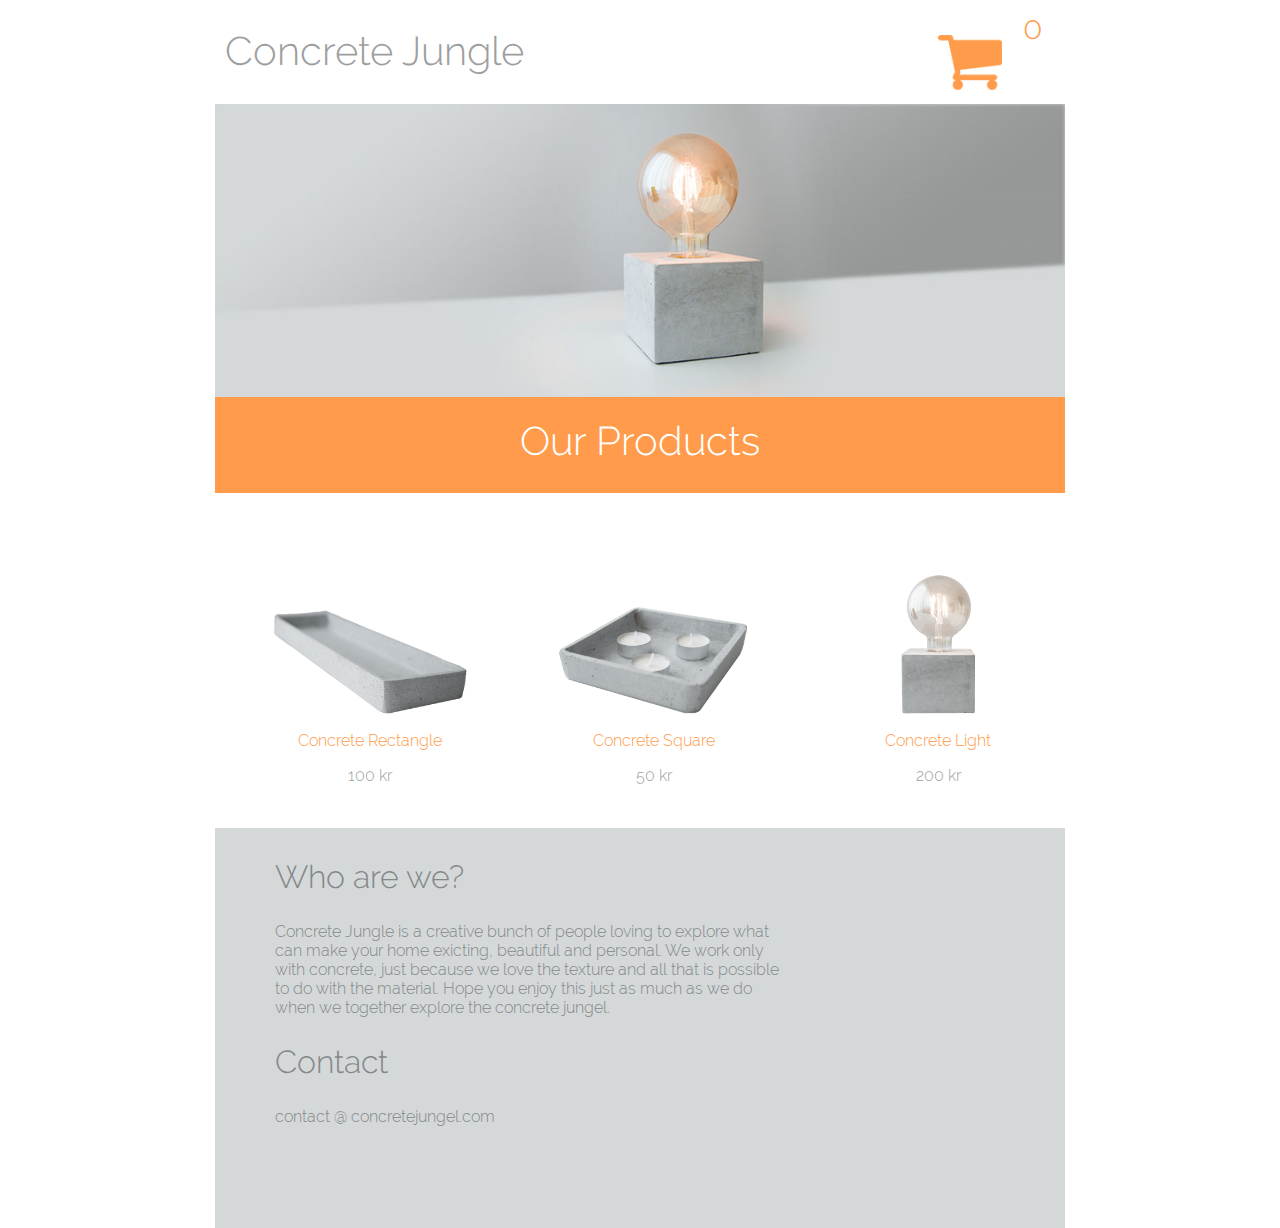
<file: index.html>
<!doctype html>
<html>
<head>
<meta charset="utf-8">
<title>Concrete Jungle</title>
<link rel="stylesheet" type="text/css" href="Mobile.css">
    <meta name="viewport" content="width=device-width, initial-scale=1.0">
</head>

<body>
	<div id="pageContent" class="centerPositioning">
	<header>
        <a href="index.html"><h1 class="textClass" id="headerConcrete"> Concrete Jungle </h1></a>
        <a href="cartPage.html"><img id="shoppingCart" src="shoppingCartOrangeSmall.gif" alt="Cart" ></a>
        <p class="orangeColor" id="itemsInCart"> 0 </p>
    </header>

            <img id= "wallpaperSmall" class="wallpaper" src="wallpaperSmallOrange.jpg" alt="Concrete lamp">
            <img id="wallpaperBig" class="wallpaper" src="orangeLampa.jpg" alt="Concrete lamp">

	
    <section class="orangeColor">
    	<h2 id="productHeader" class="textClass"> Our Products </h2>
    </section>
    
   
    <div class="centerPositioning mainDiv">
        <div class="ProductBlocks">
         <!--Product one//-->
            <a  href="productpage.html">
                <img class="productImageIndex productImage centerPositioning" id="product1" src="rectangleBackground.png" alt="Concrete rectangular block for candles" >
                <h3 class="textClass smallText orangeColor"> Concrete Rectangle </h3>
                <p class="textClass smallText"> 100 kr </p>
            </a>
        </div>
        
         <div class="ProductBlocks">
             <!--Product two//-->
            <img class="productImageIndex productImage centerPositioning" id="product2" src="squareBackground.png" alt="Concrete square block for candles" >
            <h3 class="textClass smallText orangeColor"> Concrete Square </h3>
            <p class="textClass smallText"> 50 kr </p>
        </div>
        
         <div class="ProductBlocks">
             <!--Product three//-->
            <img class="productImageIndex productImage centerPositioning" id="product3" src="lampBackground.png" alt="Concrete square lamp" >
            <h3 class="textClass smallText orangeColor"> Concrete Light </h3>
            <p class="textClass smallText"> 200 kr </p>
        </div>
    </div>
   
    
    <footer>
    	<h2 class="footerClass footerHeader" id="footerHeader"> Who are we? </h2>
        <p class="footerClass footerText" id="footerText"> Concrete Jungle is a creative bunch of people loving to explore what can make your home exicting, beautiful and personal. We work only with concrete, just because we love the texture and all that is possible to do with the material. Hope you enjoy this just as much as we do when we together explore the concrete jungel. </p>
        <h2 class="footerClass footerHeader"> Contact </h2>
        <p class="footerClass footerText" id="contactFooter"> contact @ concretejungel.com </p>
       
    
 
    </footer>
     </div>

</body>
</html>
</file>
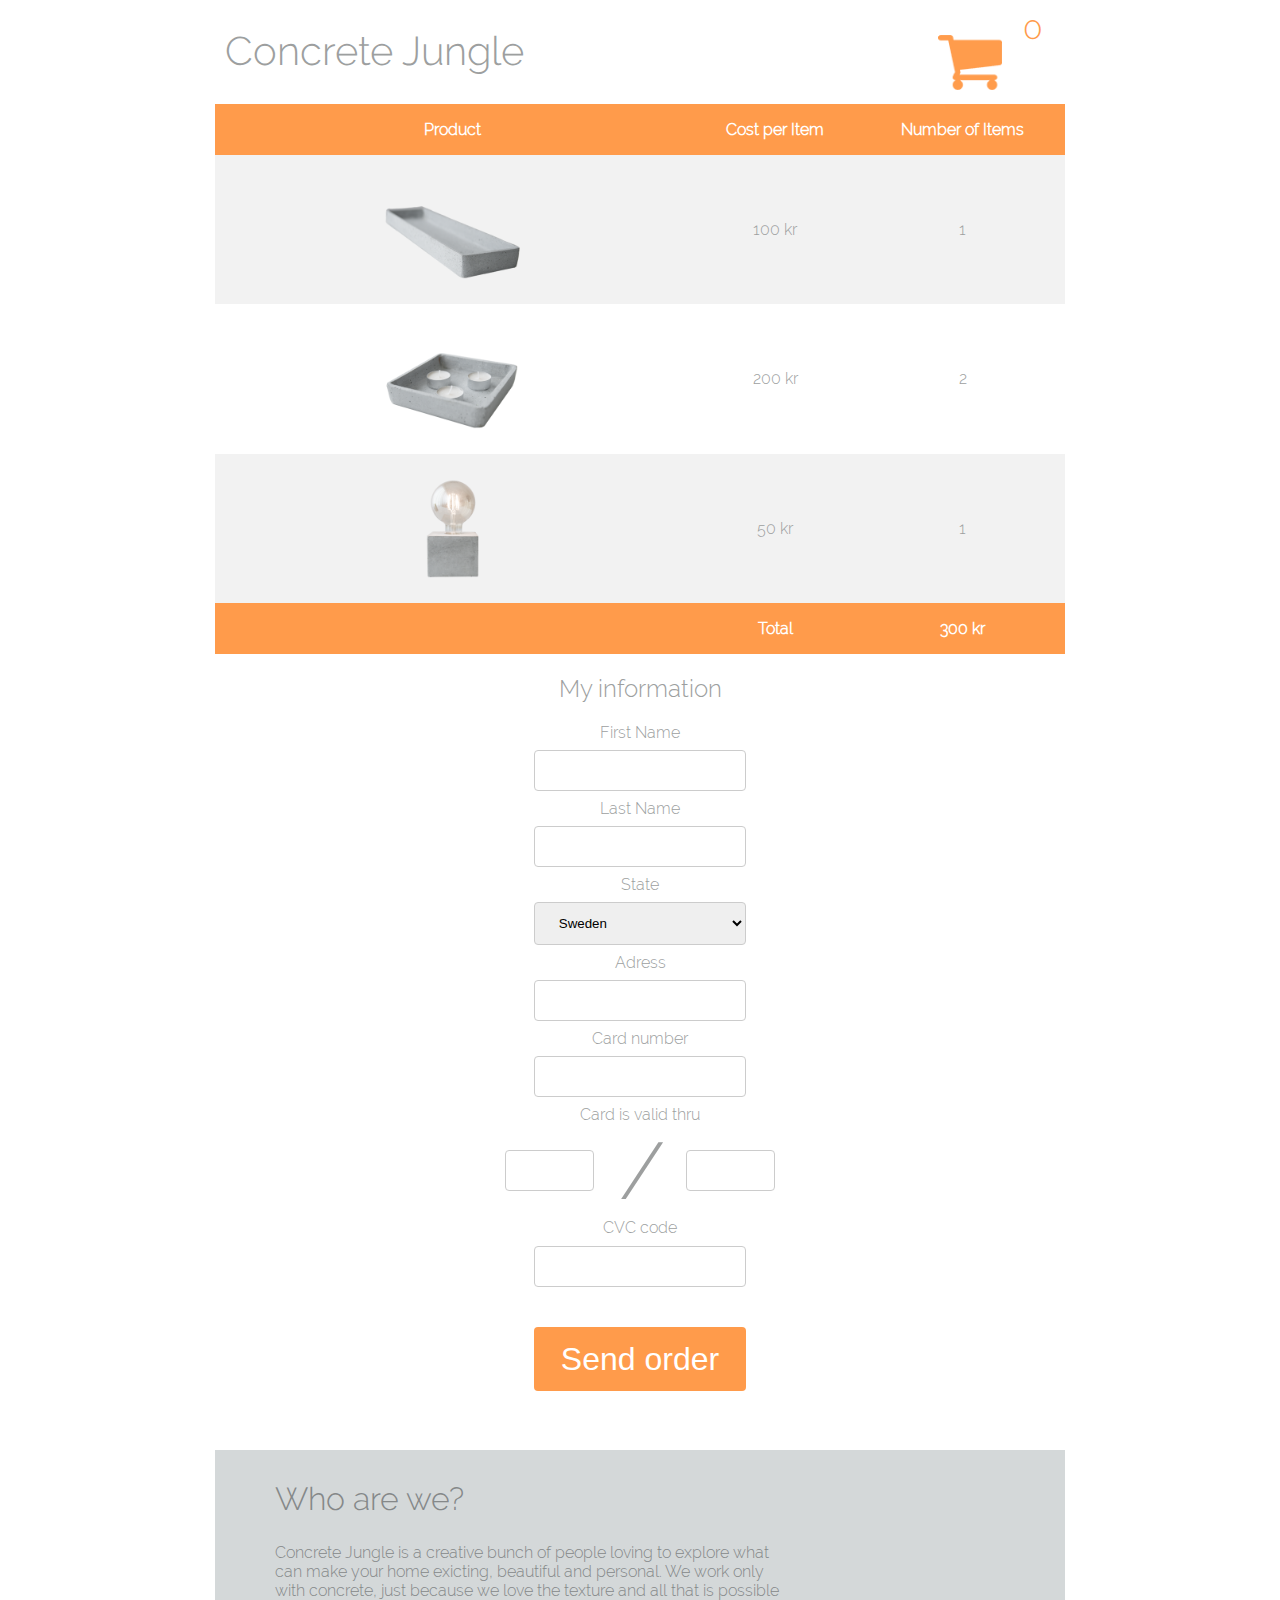
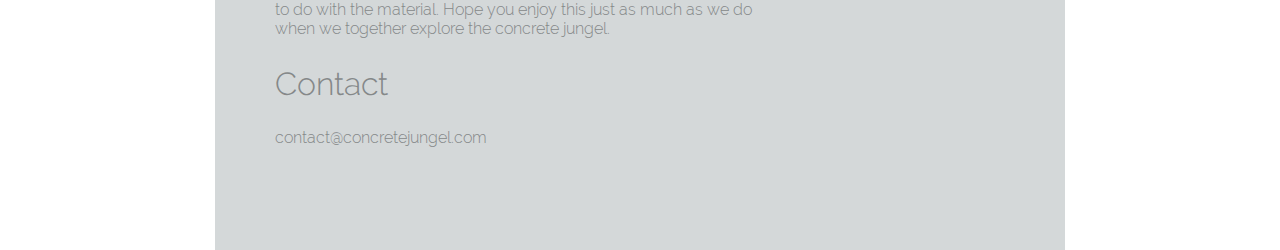
<file: cartPage.html>
<!doctype html>
<html>
<head>
<meta charset="utf-8">
<title>Concrete Jungle - Cart</title>
<link rel="stylesheet" type="text/css" href="Mobile.css">
    <meta name="viewport" content="width=device-width, initial-scale=1.0">
</head>

<body>
<div id="pageContent" class="centerPositioning">
    <header>
        <a href="index.html"><h1 class="textClass" id="headerConcrete"> Concrete Jungle </h1></a>
        <a href="cartPage.html"><img alt="Cart" id="shoppingCart" src="shoppingCartOrangeSmall.gif"></a>
        <p class="orangeColor" id="itemsInCart"> 0 </p>
    </header>
        
        <table class="textClass">
            <tr>
                <th>Product</th>
                <th>Cost per Item</th>
                <th>Number of Items</th>
            </tr>
            <tr>
            <td><a href="productpage.html"><img alt="Concrete rectangle block for candles" class="centerPositioning productsInTable" id="product1" src="rectangleBackground.png"> </a></td>
                <td>100 kr</td>
                <td>1</td>
             </tr>
             <tr>
                <td><img alt="Concrete square block for candles" class="centerPositioning productsInTable" id="product2" src="squareBackground.png"></td>
                <td>200 kr</td>
                <td>2</td>
             </tr>
             <tr>
                <td><img alt="Concrete lamp" class="centerPositioning productsInTable" id="product3" src="lampBackground.png"></td>
                <td>50 kr</td>
                <td>1</td>
             </tr>
             <tr>
                <th></th>
                <th>Total</th>
                <th>300 kr</th>
            </tr>
        </table>
        
        <h2 class="textClass"> My information </h2>
        
        <form class="textClass">
            <label>First Name </label><br>
            <input type="text" id="firstName"><br>
        
            <label>Last Name </label><br>
            <input type="text" id="lastName"><br>
        
            <label>State</label><br>
            <select id="country" name="country">
              <option value="sweden">Sweden</option>
              <option value="germany">Germany</option>
              <option value="UK">UK</option>
              <option value="usa">USA</option>
            </select><br>
            
            <label> Adress </label><br>
            <input type="text" id="formAdress"><br>
            
            <label> Card number </label><br>
            <input type="text" id="formCardNumber"><br>
            
            <label> Card is valid thru </label><br>
            
            <div class="validThruInlineing">
            <input class="numberForm validThruInlineing formCardNumber" type="number" id="formCardNumber1">
            <p class="validThruInlineing" id="breakValidThrou"> &nbsp/ </p>
            <input class="numberForm validThruInlineing formCardNumber" type="number" id="formCardNumber2"><br>
            </div>
    
            
            <label> CVC code</label><br>
            <input class="numberForm"  type="number" id="formCVC"><br>
            
          
            <input type="submit" class="middleText" id="sendOrderButton" value="Send order">
        </form>
        
        <footer>
            <h2 class="footerClass footerHeader"> Who are we? </h2>
            <p class="footerClass footerText smallText"> Concrete Jungle is a creative bunch of people loving to explore what can make your home exicting, beautiful and personal. We work only with concrete, just because we love the texture and all that is possible to do with the material. Hope you enjoy this just as much as we do when we together explore the concrete jungel. </p>
            <h2 class="footerClass footerHeader"> Contact </h2>
            <p class="footerClass footerText smallText"> contact@concretejungel.com </p>
            
     
        </footer>
    </div>
</body>
</html>
</file>
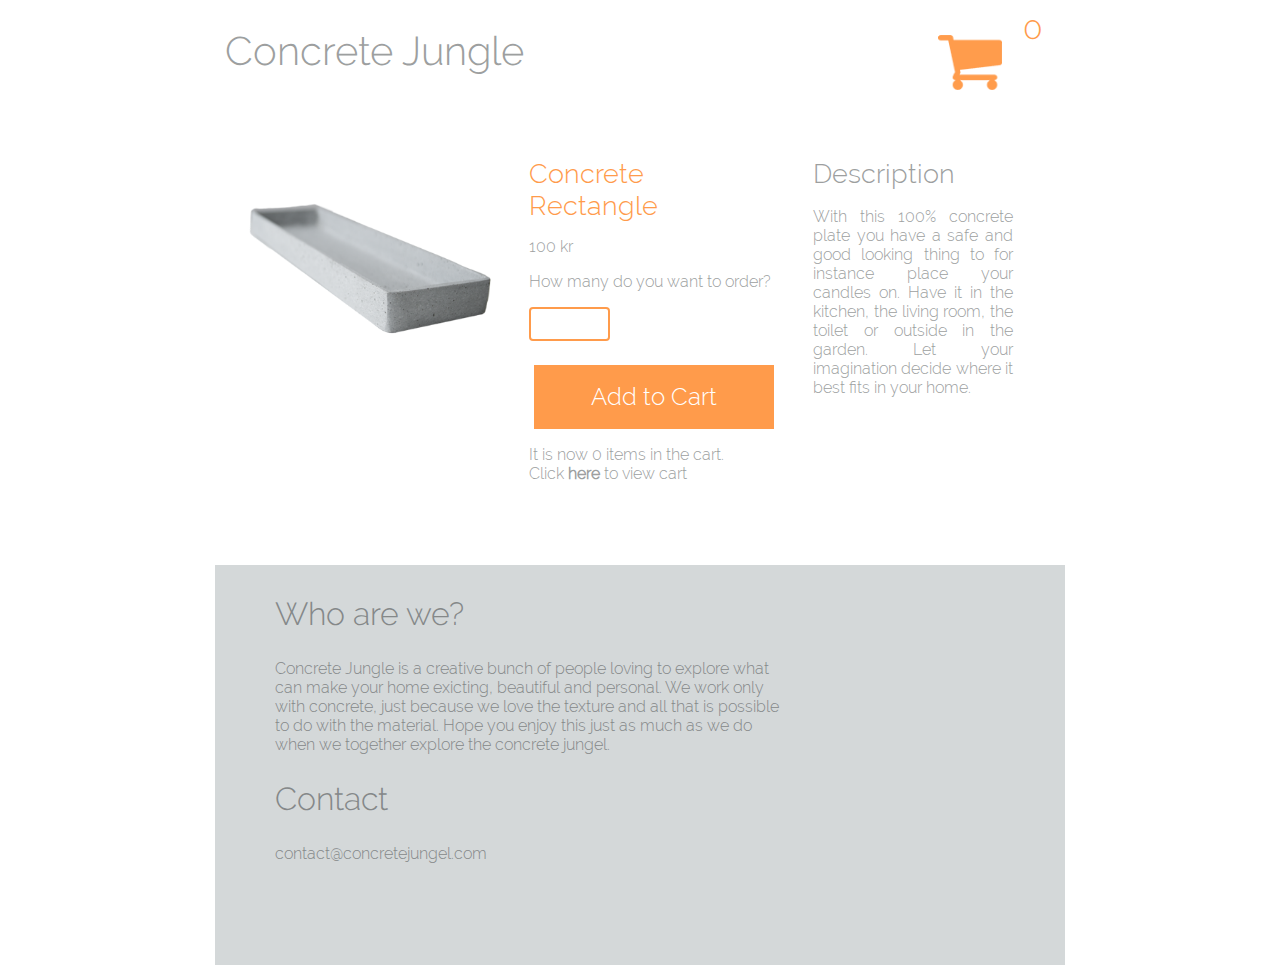
<file: productpage.html>
<!doctype html>
<html>
<head>
<meta charset="utf-8">
<title>Concrete Jungle - Rectangle</title>
<link rel="stylesheet" type="text/css" href="Mobile.css">
    <meta name="viewport" content="width=device-width, initial-scale=1.0">
</head>

<body>
<div id="pageContent" class="centerPositioning">
    <header>
        <a href="index.html"><h1 class="textClass" id="headerConcrete"> Concrete Jungle </h1></a>
        <a href="cartPage.html"><img alt="cart" id="shoppingCart" src="shoppingCartOrangeSmall.gif"></a>
        <p class="orangeColor" id="itemsInCart"> 0 </p>
    </header>
    <div class="centerPositioning mainDiv" id="productPageMargins">
        <img alt="Concrete rectangle block for candles" class="productImage ProductBlocks centerPositioning positionFirstPageProducts" id="product1" src="rectangleBackground.png">
        
        <div class="ProductBlocks" id="productsDiv">
            <h3 class="textClassProductPage biggerHeaderProductPage orangeColor"> Concrete Rectangle </h3>
            <p class="textClassProductPage smallText"> 100 kr </p>
            
            <p class="textClassProductPage smallText"> How many do you want to order? </p>
            <input type="number" id="orderedItems" class="middleText centerPositioning" min="0" max="99">
            
            <div id="addButton" class="centerPositioning">
                <p class="textClass middleText" id="addToCartText"> Add to Cart </p>
            </div>
            
            <a href="cartPage.html"> <p  class="textClassProductPage smallText"> It is now 0 items in the cart. <br> Click <b>here</b> to view cart</p>
            </a>
        </div>

        <div class="ProductBlocks">
            <h1 class="textClassProductPage biggerHeaderProductPage"> Description </h1>
            <p class="textClassProductPage smallText centerPositioning" id="descriptionText"> With this 100% concrete plate you have a safe and good looking thing to for instance place your candles on. Have it in the kitchen, the living room, the toilet or outside in the garden. Let your imagination decide where it best fits in your home. </p>
        
        </div>
        
        
        <footer>
        <h2 class="footerClass footerHeader"> Who are we? </h2>
        <p class="footerClass footerText smallText"> Concrete Jungle is a creative bunch of people loving to explore what can make your home exicting, beautiful and personal. We work only with concrete, just because we love the texture and all that is possible to do with the material. Hope you enjoy this just as much as we do when we together explore the concrete jungel. </p>
        <h2 class="footerClass footerHeader"> Contact </h2>
        <p class="footerClass footerText smallText"> contact@concretejungel.com </p>
        
     
        </footer>
    </div>
    </div>
    
</body>
</html>
</file>
<file: Mobile.css>
@charset "utf-8";
/* CSS Document */

/** Styles for all pages **/
body {
	background-color: white;
	margin: 0;
}

@font-face {
    font-family: ralewayLight;
    src: url(Raleway-Light.ttf);
}

/*reset the boldness of headings */
h1, h2, h3 {
	font-weight: normal;
}

.centerPositioning {
	display: block;
	margin-left:auto;
	margin-right:auto;
}

.textClass {
	font-family: ralewayLight;
	color: #9d9f9f;
	text-align: center;
}

.productImage {
	width: 50%;
	margin-top:40px;
}

/* not yet visited link */
a:link {
	text-decoration: none;
}

/* visited link */
a:visited {
	text-decoration: none;
}

/* mouse over */
a:hover {
	text-decoration: none;
}

/* selected*/
a:active {
	text-decoration: none;
}

/**load images to pages**/
.wallpaper {
	margin: 0;
	padding: 0;
	display: block;
}

#wallpaperBig{
	display: none;
}

#wallpaperSmall {
	display:block;
	width: 100%;
}

/*Styles for header*/
header {
	position: relative;
}

#shoppingCart {
	position: absolute;
	top: 8px;
	width: 64px;
}

#itemsInCart {
	top: -50px;
}

#itemsInCart {
	Font-family: ralewayLight;
	font-size: 2em;
	position: absolute;
}

/**Style for index page**/
section {
	background-color: #ff9b4b;
}

#productHeader {
	color: white;
	margin: 0;
	padding-top:0.5em;
}

.positionFirstPageProducts {
	top: 0px;
	margin-top: 0px;
}

/** Style for product Page**/
.textClassProductPage {
	font-family: ralewayLight;
	color: #9d9f9f;
}

#orderedItems {
	border: 2px solid #ff9b4b;
    border-radius: 4px;
}

#addButton {
	background-color:#ff9b4b;
}

#descriptionText {
	width: 80%;
	text-align: justify;
	margin-bottom: 4em;
}

.textClassProductPage {
	text-align: center;
}

.smallText {
	font-size: 1em;
}

.middleText {
	font-size: 1.5em;
}

#addButton {
	background-color:#ff9b4b;
	width: 13em;
	height: 4em;
}

#addToCartText {
	padding-top: 0.7em;
	color: white;
}

/** Style for Cart page**/
table {
	width: 100%;
	border-collapse: collapse;
}

th, td {
	text-align: center;
	padding: 5px;
	font-size: 1em;
}

tr:nth-child(even){background-color: #f2f2f2}

th {
	background-color: #ff9b4b;
	color: white;
	padding: 1em;
}

input[type=text], .numberForm, select {
	margin: 8px 0;
	padding: 12px 20px;
	display: inline-block;
	border: 1px solid #ccc;
	box-sizing: border-box;
	border-radius: 4px;
}

input[type=submit] {
	margin-bottom: 1em;
	margin-top: 1em;
	color: white;
	background-color: #ff9b4b;
	padding: 14px 20px;
	border-radius: 4px;
	border: none;
	cursor: pointer;
}

.validThruInlineing {
	display: inline;
	vertical-align: middle;
}

.productsInTable {
	width: 50%;
	margin-top: 20px;
	margin-bottom: 20px;
}

.formCardNumber {
	width: 15%;
}

label {
	font-size: 1em;
}

/**color style for every page**/
.orangeColor {
	color: #ff9b4b;
}

/**Style for footer**/
footer {
	background:#d4d8d9;
}

.footerClass {
	font-family: ralewayLight;
	color: #858889;
	position: relative;
	padding-left: 60px;
	top: 30px;
}

.footerText {
	width:60%;
}

footer {
	height: 22em;
}

/* load if screen size is over 851 px  */
@media only screen and (min-width: 851px) {

	/*Style for header**/
	#shoppingCart {
		right: 48px;
	}

	#itemsInCart {
		right: 25px;
	}

	/** Style for several pages**/
	#wallpaperSmall{
		display: none;
	}

	#wallpaperBig {
		display: block;
		width: 850px;
	}

	.mainDiv {
		width: 850px;
	}

	.ProductBlocks {
		display: inline-block;
		width: 250px;
		margin-left: 30px;
		vertical-align: top;
	}

	h3 {
		margin-bottom: 5px;
	}

	#pageContent {
		width: 850px;
	}

	/** Style for index page**/
	#productHeader {
		font-size: 3em;
	}

	section {
		height: 6em;
		margin-bottom: 5em;
	}

	.productImageIndex {
		width: 80%;
		margin-top: 0px;
	}

	/** Style for product page**/
	#productPageMargins {
		margin-top: 80px;
	}

	#productsDiv {
		margin-bottom: 40px;
	}

	.textClassProductPage {
		text-align: left;
	}

	.biggerHeaderProductPage {
		font-size: 1.7em;
		margin-top: 0px;
	}

	#addButton {
		background-color: #ff9b4b;
		width: 15em;
		height: 4em;
	}

	#orderedItems {
		margin-left: 0px;
	}

	#descriptionText {
		margin-left: 0px;
	}

	/**Style for Cart page **/
	input[type=text], .numberForm, select {
		width: 25%;
	}

	input[type=submit] {
		width: 25%;
		height: 2em;
		font-size: 2em;
	}

	.formCardNumber {
		width: 10.5%;
	}

	#breakValidThrou {
		font-size: 2em;
	}

	/**Style for footer**/
	.footerHeader {
		font-size: 2em;
	}
}
/* load if screen size is below 850px */
@media only screen and (min-width: 850px){

	/**Style for header **/
	#shoppingCart {
		right: 48px;
	}

	#itemsInCart {
		right: 25px;
	}

	/**Style for several pages **/
	.positionCentral {
		display: block;
		margin-left:auto;
		margin-right:auto;
	}

	/**Style for index page **/
	#productHeader {
		font-size: 3em;
	}

	section {
		height: 6em;
		margin-bottom: 5em;
	}

	/**Style for cart page **/
	.productsInTable{
		width: 30%;
	}

	#breakValidThrou{
		font-size: 5em;
	}

	/**Style for footer **/
	footer {
		height:25em;
		background:#d4d8d9;
	}
}

@media only screen and (min-width: 670px) {
	#headerConcrete {
		text-align: left;
		margin-left: 10px;
		font-size: 2.5em;
		height: 50px;
	}

	#shoppingCart {
		left: 85%;
	}

	#itemsInCart {
		left: 95%;
	}

	#productHeader {
		font-size:2.5em;
	}
}

/* load if screen size is below 850px*/
@media only screen and (max-width: 669px) {

	/**Style for header**/
	#shoppingCart {
		left: 80%;
		width: 10%;
	}

	#itemsInCart {
		left: 90%;
	}
	/**Style for several pages**/
	#headerConcrete {
		text-align: left;
		margin-left: 10px;
		font-size: 2em;
		height: 50px;
		width: 80%;
	}
	/**Style for index page**/
	section {
		height: 4em;
	}

	/**Style for footer**/
	footer {
		height: 35em;
	}
}
</file>
